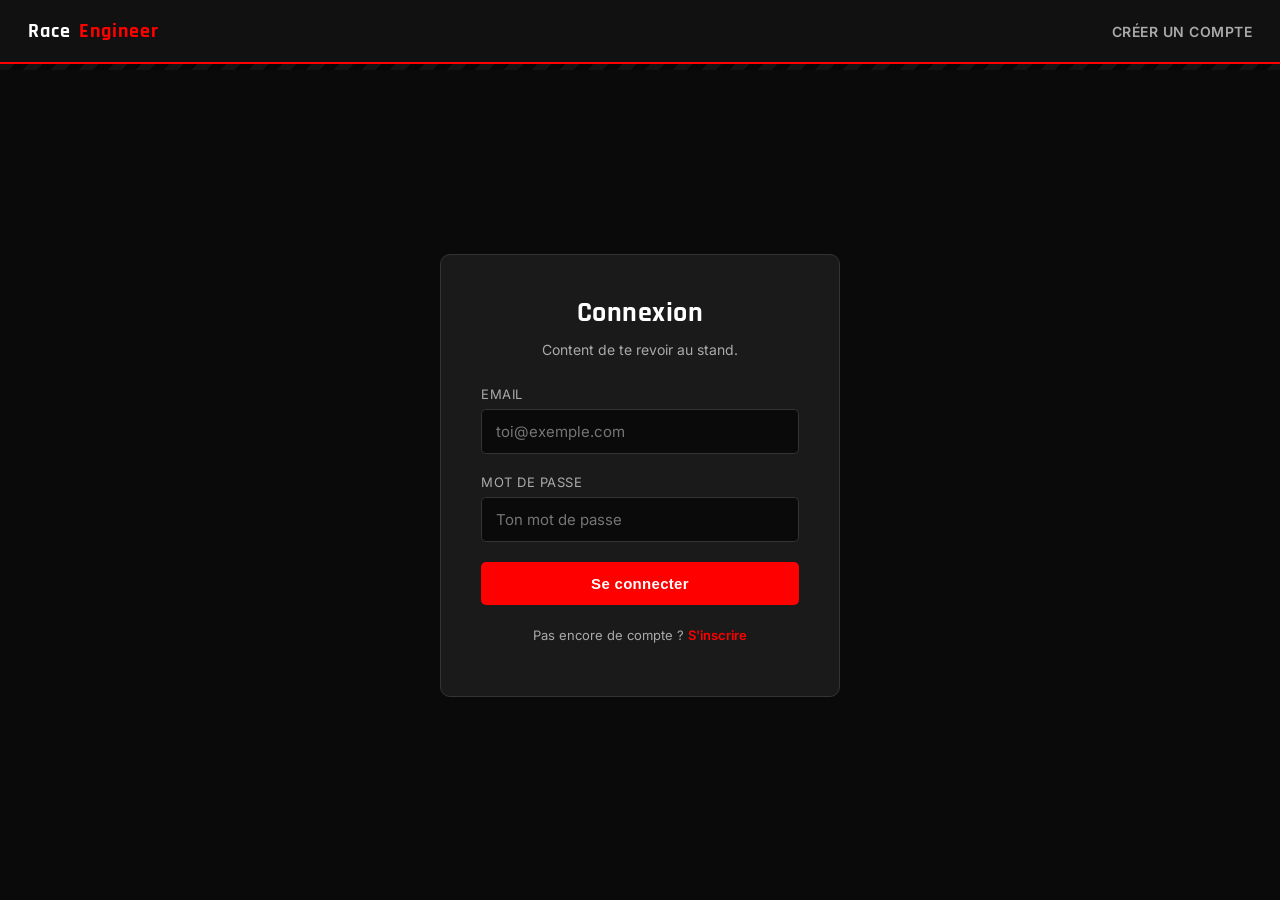
<file: frontend/index.html>
<!DOCTYPE html>
<html lang="fr">
<head>
    <meta charset="UTF-8">
    <meta name="viewport" content="width=device-width, initial-scale=1.0">
    <title>RaceEngineer</title>
    <link rel="preconnect" href="https://fonts.googleapis.com">
    <link href="https://fonts.googleapis.com/css2?family=Rajdhani:wght@600;700&family=Inter:wght@400;500;600&family=JetBrains+Mono:wght@400;500&display=swap" rel="stylesheet">
    <link rel="stylesheet" href="css/style.css">
    <meta name="google-site-verification" content="6eDz71d77Na7YsT5LSt7wMVb1kL-Yw7UBDhM2uQdiDA" />
</head>
<body>
    <div class="ecran-chargement">
        <p class="nav-marque">Race<span class="point">Engineer</span></p>
    </div>

    <script src="js/api.js"></script>
    <script>
        // index.html est une simple porte d'entrée : elle ne s'affiche
        // jamais vraiment, elle redirige immédiatement selon l'état de
        // connexion — connecté -> chat direct, sinon -> connexion.
        // (Un vrai site vitrine séparé pourra remplacer ceci plus tard.)
        if (isLoggedIn()) {
            window.location.replace("chat.html");
        } else {
            window.location.replace("login.html");
        }
    </script>
</body>
</html>
</file>
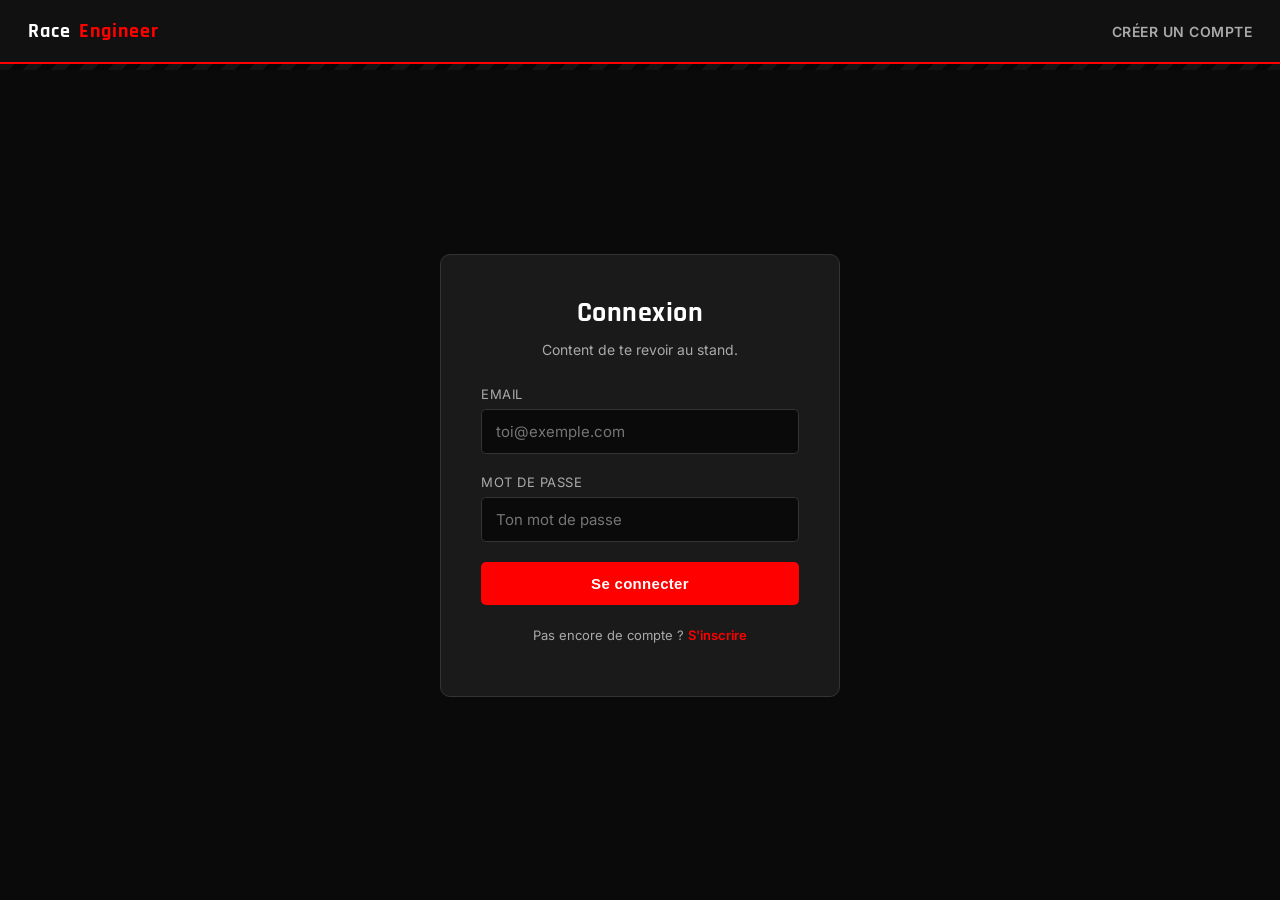
<file: frontend/chat.html>
<!DOCTYPE html>
<html lang="fr">
<head>
    <meta charset="UTF-8">
    <meta name="viewport" content="width=device-width, initial-scale=1.0">
    <title>RaceEngineer</title>
    <link rel="preconnect" href="https://fonts.googleapis.com">
    <link href="https://fonts.googleapis.com/css2?family=Rajdhani:wght@600;700&family=Inter:wght@400;500;600&family=JetBrains+Mono:wght@400;500&display=swap" rel="stylesheet">
    <link rel="stylesheet" href="css/style.css">
</head>
<body>
    <nav>
        <span class="nav-marque">Race<span class="point">Engineer</span></span>
        <div class="nav-liens">
            <button class="bouton fantome bouton-petit" id="bouton-nouveau-chat" type="button">+ Nouveau chat</button>
            <button class="bouton fantome bouton-petit" id="bouton-deconnexion" type="button">Déconnexion</button>
        </div>
    </nav>

    <div class="page-chat">
        <div class="chat-journal" id="journal"></div>

        <div class="chat-saisie">
            <form id="form-saisie">
                <input type="text" id="saisie-message" placeholder="Pose ta question sport auto..." autocomplete="off" autofocus>
                <button class="bouton" type="submit">Envoyer</button>
            </form>
            <p class="indicateur-frappe" id="indicateur-frappe"></p>

            <div class="suggestions" id="suggestions">
                <button class="chip" data-exemple="Quelles licences et quel budget pour débuter en karting ?">🏁 Débuter en karting</button>
                <button class="chip" data-exemple="Ma voiture sous-vire en entrée de virage, comment régler ça ?">🔧 Diagnostic setup</button>
                <button class="chip" data-exemple="Comment aborder Spa-Francorchamps ?">📍 Un circuit</button>
                <button class="chip" data-exemple="C'est quoi un drapeau bleu ?">🚦 Règles de course</button>
                <button class="chip" data-exemple="Comment gérer la pression avant une course ?">💪 Préparation pilote</button>
                <button class="chip" data-exemple="Comment lire le delta time ?">📊 Télémétrie</button>
            </div>
        </div>
    </div>

    <script src="js/api.js"></script>
    <script>
        document.getElementById("bouton-deconnexion").addEventListener("click", logout);
    </script>
    <script src="js/chat.js"></script>
</body>
</html>
</file>
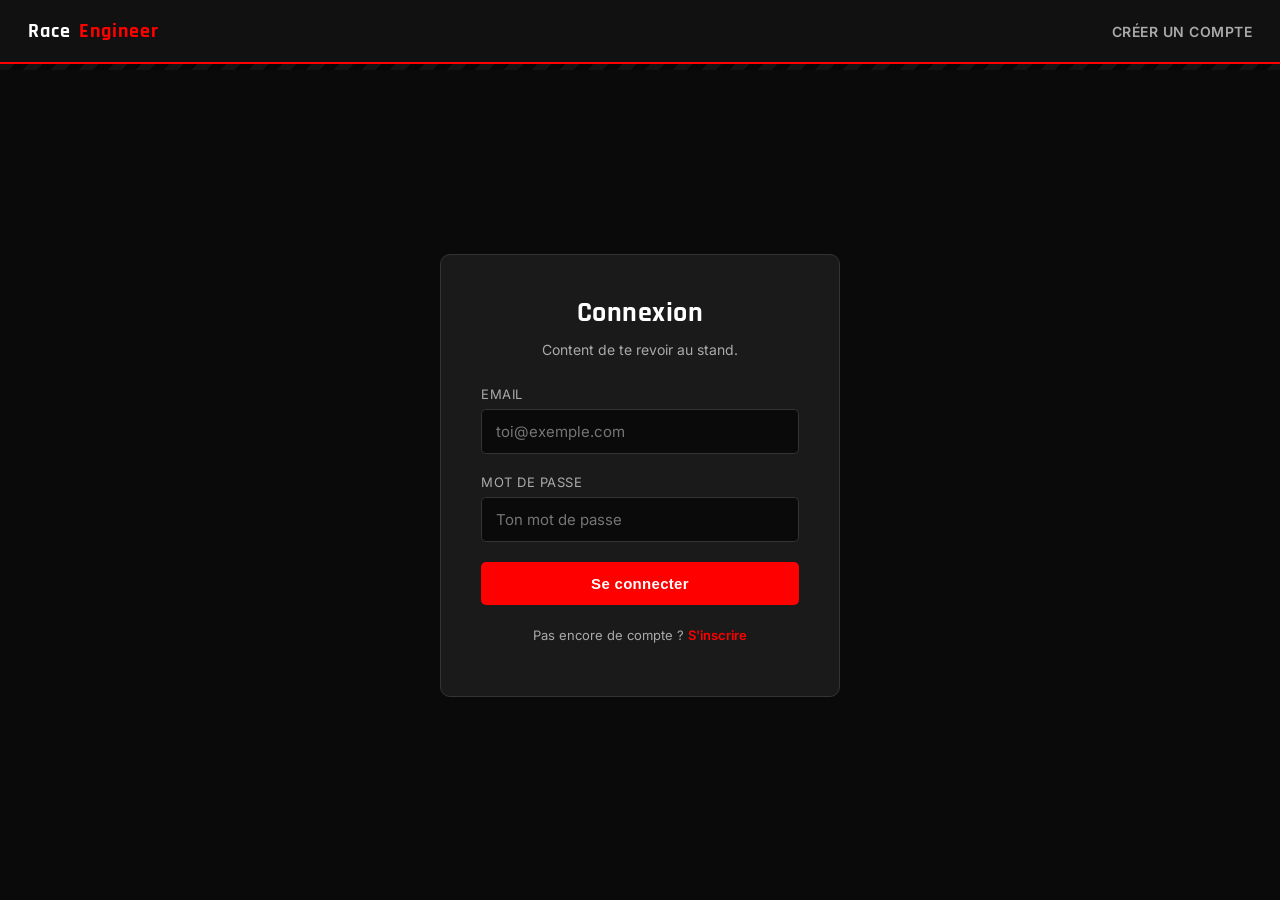
<file: frontend/login.html>
<!DOCTYPE html>
<html lang="fr">
<head>
    <meta charset="UTF-8">
    <meta name="viewport" content="width=device-width, initial-scale=1.0">
    <title>Connexion — RaceEngineer</title>
    <link rel="preconnect" href="https://fonts.googleapis.com">
    <link href="https://fonts.googleapis.com/css2?family=Rajdhani:wght@600;700&family=Inter:wght@400;500;600&family=JetBrains+Mono:wght@400;500&display=swap" rel="stylesheet">
    <link rel="stylesheet" href="css/style.css">
</head>
<body>
    <nav>
        <a class="nav-marque" href="index.html">Race<span class="point">Engineer</span></a>
        <div class="nav-liens">
            <a class="nav-lien" href="register.html">Créer un compte</a>
        </div>
    </nav>
    <div class="bande-damier"></div>

    <div class="page-centree">
        <div class="carte-formulaire">
            <h1>Connexion</h1>
            <p class="sous-titre">Content de te revoir au stand.</p>

            <div class="message-erreur" id="erreur"></div>

            <form id="form-connexion">
                <div class="champ">
                    <label for="email">Email</label>
                    <input type="email" id="email" name="email" required autocomplete="email" placeholder="toi@exemple.com">
                </div>
                <div class="champ">
                    <label for="password">Mot de passe</label>
                    <input type="password" id="password" name="password" required autocomplete="current-password" placeholder="Ton mot de passe">
                </div>
                <button class="bouton" type="submit" id="bouton-submit" style="width: 100%;">Se connecter</button>
            </form>

            <p class="lien-secondaire">Pas encore de compte ? <a href="register.html" id="lien-inscription">S'inscrire</a></p>
        </div>
    </div>

    <script src="js/api.js"></script>
    <script>
        // Propage le paramètre "redirect" vers le lien d'inscription,
        // pour ne pas perdre la destination si l'utilisateur bascule
        // vers "créer un compte" avant de revenir se connecter.
        (function () {
            const params = new URLSearchParams(window.location.search);
            const redirect = params.get("redirect");
            if (redirect) {
                document.getElementById("lien-inscription").href =
                    `register.html?redirect=${encodeURIComponent(redirect)}`;
            }
        })();
    </script>
    <script>
        const form = document.getElementById("form-connexion");
        const erreurBox = document.getElementById("erreur");
        const boutonSubmit = document.getElementById("bouton-submit");

        function destinationApresConnexion() {
            const params = new URLSearchParams(window.location.search);
            const redirect = params.get("redirect");
            return redirect ? redirect : "chat.html";
        }

        if (isLoggedIn()) {
            window.location.href = destinationApresConnexion();
        }

        function afficherErreur(texte) {
            erreurBox.textContent = texte;
            erreurBox.classList.add("visible");
        }

        function cacherErreur() {
            erreurBox.classList.remove("visible");
        }

        form.addEventListener("submit", async (event) => {
            event.preventDefault();
            cacherErreur();

            const email = document.getElementById("email").value.trim();
            const password = document.getElementById("password").value;

            boutonSubmit.disabled = true;
            boutonSubmit.textContent = "Connexion en cours...";

            try {
                await apiLogin(email, password);
                window.location.href = destinationApresConnexion();
            } catch (err) {
                afficherErreur(err.message);
                boutonSubmit.disabled = false;
                boutonSubmit.textContent = "Se connecter";
            }
        });
    </script>
</body>
</html>
</file>
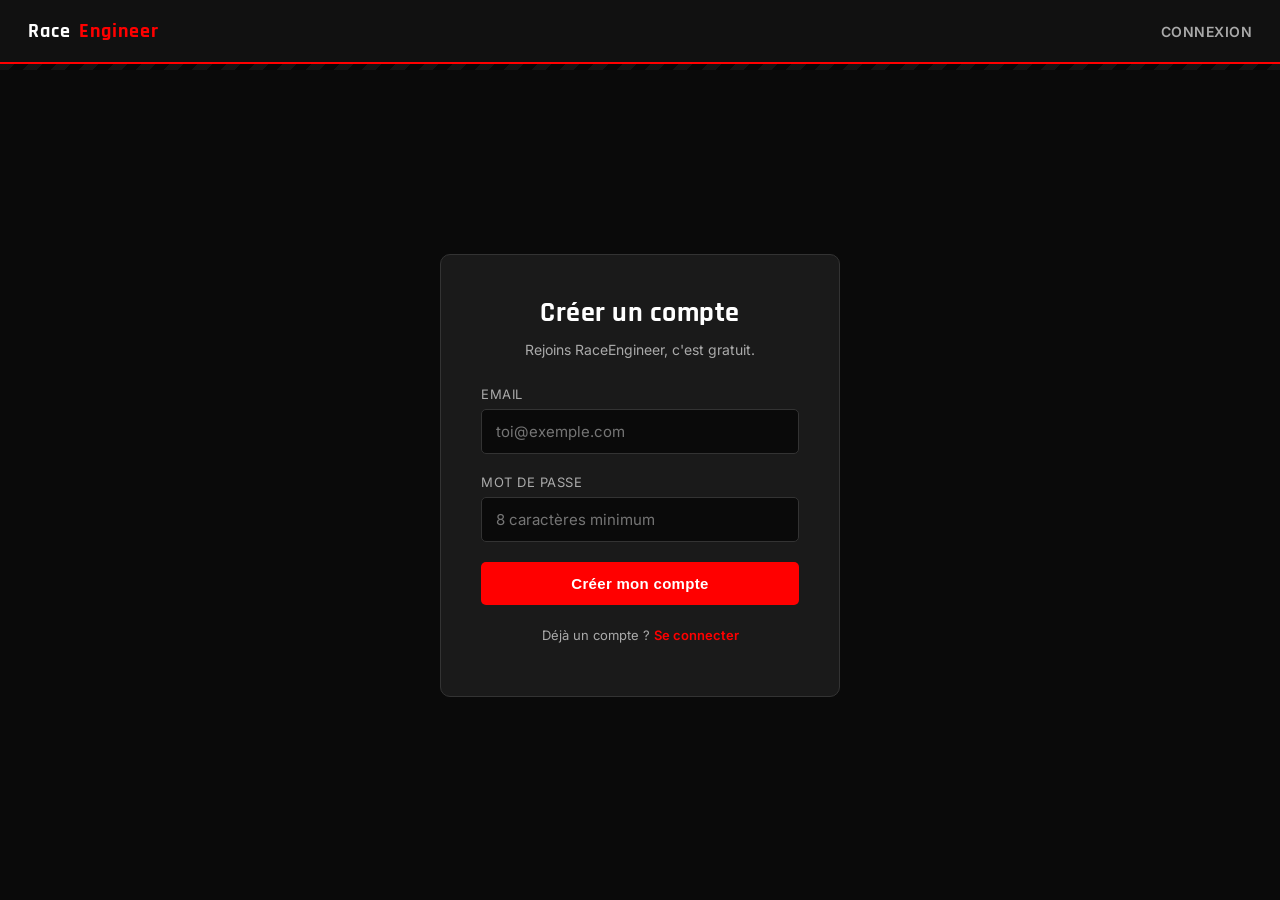
<file: frontend/register.html>
<!DOCTYPE html>
<html lang="fr">
<head>
    <meta charset="UTF-8">
    <meta name="viewport" content="width=device-width, initial-scale=1.0">
    <title>Créer un compte — RaceEngineer</title>
    <link rel="preconnect" href="https://fonts.googleapis.com">
    <link href="https://fonts.googleapis.com/css2?family=Rajdhani:wght@600;700&family=Inter:wght@400;500;600&family=JetBrains+Mono:wght@400;500&display=swap" rel="stylesheet">
    <link rel="stylesheet" href="css/style.css">
</head>
<body>
    <nav>
        <a class="nav-marque" href="index.html">Race<span class="point">Engineer</span></a>
        <div class="nav-liens">
            <a class="nav-lien" href="login.html">Connexion</a>
        </div>
    </nav>
    <div class="bande-damier"></div>

    <div class="page-centree">
        <div class="carte-formulaire">
            <h1>Créer un compte</h1>
            <p class="sous-titre">Rejoins RaceEngineer, c'est gratuit.</p>

            <div class="message-erreur" id="erreur"></div>

            <form id="form-inscription">
                <div class="champ">
                    <label for="email">Email</label>
                    <input type="email" id="email" name="email" required autocomplete="email" placeholder="toi@exemple.com">
                </div>
                <div class="champ">
                    <label for="password">Mot de passe</label>
                    <input type="password" id="password" name="password" required minlength="8" autocomplete="new-password" placeholder="8 caractères minimum">
                </div>
                <button class="bouton" type="submit" id="bouton-submit" style="width: 100%;">Créer mon compte</button>
            </form>

            <p class="lien-secondaire">Déjà un compte ? <a href="login.html" id="lien-connexion">Se connecter</a></p>
        </div>
    </div>

    <script src="js/api.js"></script>
    <script>
        (function () {
            const params = new URLSearchParams(window.location.search);
            const redirect = params.get("redirect");
            if (redirect) {
                document.getElementById("lien-connexion").href =
                    `login.html?redirect=${encodeURIComponent(redirect)}`;
            }
        })();
    </script>
    <script>
        const form = document.getElementById("form-inscription");
        const erreurBox = document.getElementById("erreur");
        const boutonSubmit = document.getElementById("bouton-submit");

        function destinationApresConnexion() {
            const params = new URLSearchParams(window.location.search);
            const redirect = params.get("redirect");
            return redirect ? redirect : "chat.html";
        }

        // Si déjà connecté, inutile de repasser par l'inscription
        if (isLoggedIn()) {
            window.location.href = destinationApresConnexion();
        }

        function afficherErreur(texte) {
            erreurBox.textContent = texte;
            erreurBox.classList.add("visible");
        }

        function cacherErreur() {
            erreurBox.classList.remove("visible");
        }

        form.addEventListener("submit", async (event) => {
            event.preventDefault();
            cacherErreur();

            const email = document.getElementById("email").value.trim();
            const password = document.getElementById("password").value;

            boutonSubmit.disabled = true;
            boutonSubmit.textContent = "Création en cours...";

            try {
                await apiRegister(email, password);
                // Compte créé -> on connecte directement pour éviter une étape en trop
                await apiLogin(email, password);
                window.location.href = destinationApresConnexion();
            } catch (err) {
                afficherErreur(err.message);
                boutonSubmit.disabled = false;
                boutonSubmit.textContent = "Créer mon compte";
            }
        });
    </script>
</body>
</html>
</file>
<file: frontend/css/style.css>
/* =========================================
                VARIABLES
   Identité visuelle RaceEngineer :
   fond noir, accent rouge, cartes — dans la
   continuité du site personnel d'origine.
========================================= */

:root {
    --rouge: #ff0000;
    --rouge-hover: #c1121f;
    --fond: #0a0a0a;
    --texte: #ffffff;
    --gris: #aaaaaa;
    --gris-fonce: #666666;
    --carte: #1a1a1a;
    --carte-claire: #222222;
    --bordure: #333333;
    --vert-ok: #2ecc71;

    --police-display: 'Rajdhani', Arial, sans-serif;
    --police-corps: 'Inter', Arial, sans-serif;
    --police-mono: 'JetBrains Mono', 'Courier New', monospace;
}

* {
    box-sizing: border-box;
}

body {
    background-color: var(--fond);
    color: var(--texte);
    font-family: var(--police-corps);
    margin: 0;
    padding: 0;
    min-height: 100vh;
}

a {
    color: inherit;
}

/* Écran de transition très bref, le temps qu'index.html redirige */
.ecran-chargement {
    height: 100vh;
    display: flex;
    align-items: center;
    justify-content: center;
}

.ecran-chargement .nav-marque {
    font-family: var(--police-display);
    font-size: 28px;
    font-weight: 700;
    opacity: 0.6;
}

/* =========================================
              BARRE DE NAVIGATION
========================================= */

nav {
    background-color: #111111;
    padding: 18px 28px;
    border-bottom: 2px solid var(--rouge);
    display: flex;
    align-items: center;
    justify-content: space-between;
    flex-wrap: wrap;
    gap: 12px;
}

.nav-marque {
    font-family: var(--police-display);
    font-weight: 700;
    font-size: 20px;
    letter-spacing: 1px;
    text-decoration: none;
    color: var(--texte);
    display: flex;
    align-items: center;
    gap: 8px;
}

.nav-marque .point {
    color: var(--rouge);
}

nav .nav-liens {
    display: flex;
    gap: 26px;
    flex-wrap: wrap;
}

nav a.nav-lien {
    text-decoration: none;
    color: var(--gris);
    font-size: 14px;
    font-weight: 600;
    letter-spacing: 0.5px;
    text-transform: uppercase;
    transition: color 0.25s;
}

nav a.nav-lien:hover,
nav a.nav-lien.actif {
    color: var(--rouge);
}

/* Liseré façon ligne de départ/arrivée, sobre, utilisé une seule fois
   sous la nav — le "signature element" du design. */
.bande-damier {
    height: 6px;
    width: 100%;
    background-image: repeating-linear-gradient(
        135deg,
        var(--carte) 0px,
        var(--carte) 10px,
        #050505 10px,
        #050505 20px
    );
    opacity: 0.6;
}

/* =========================================
               TYPOGRAPHIE
========================================= */

h1, h2, h3 {
    font-family: var(--police-display);
    letter-spacing: 0.5px;
}

h1 {
    font-size: 48px;
    font-weight: 700;
    margin: 0;
}

h1 span {
    color: var(--rouge);
}

h2.eyebrow {
    color: var(--gris);
    font-size: 13px;
    letter-spacing: 4px;
    text-transform: uppercase;
    margin-top: 60px;
    margin-bottom: 24px;
    text-align: center;
    font-weight: 600;
}

.sous-titre {
    color: var(--gris);
    font-size: 17px;
    margin-top: 10px;
}

/* =========================================
                  HERO
========================================= */

.hero {
    padding: 90px 20px 60px;
    text-align: center;
    animation: fadeIn 0.8s ease;
}

.hero .bouton {
    margin-top: 30px;
}

/* =========================================
                  BOUTONS
========================================= */

.bouton {
    display: inline-block;
    background-color: var(--rouge);
    color: white;
    text-decoration: none;
    padding: 13px 32px;
    border-radius: 5px;
    font-size: 15px;
    font-weight: 600;
    letter-spacing: 0.3px;
    border: none;
    cursor: pointer;
    transition: background-color 0.25s, transform 0.15s;
}

.bouton:hover {
    background-color: var(--rouge-hover);
}

.bouton:active {
    transform: scale(0.98);
}

.bouton.fantome {
    background-color: transparent;
    border: 1px solid var(--bordure);
    color: var(--texte);
}

.bouton.fantome:hover {
    border-color: var(--rouge);
    background-color: transparent;
}

.bouton:disabled {
    opacity: 0.5;
    cursor: not-allowed;
}

/* =========================================
              GRILLE DE CARTES
========================================= */

.grille-cartes {
    display: flex;
    flex-wrap: wrap;
    justify-content: center;
    gap: 18px;
    padding: 0 20px 60px;
    max-width: 1000px;
    margin: 0 auto;
}

.carte {
    display: block;
    background-color: var(--carte);
    border: 1px solid var(--bordure);
    border-radius: 8px;
    width: 210px;
    padding: 28px 20px;
    text-decoration: none;
    color: var(--texte);
    transition: border-color 0.25s, transform 0.25s;
}

.carte:hover {
    border-color: var(--rouge);
    transform: translateY(-4px);
}

.carte .icone {
    font-size: 30px;
}

.carte h3 {
    font-size: 16px;
    margin: 12px 0 6px;
}

.carte p {
    font-size: 13px;
    color: var(--gris);
    line-height: 1.5;
    margin: 0;
}

/* =========================================
                 FOOTER
========================================= */

footer {
    margin-top: 60px;
    padding: 24px;
    border-top: 1px solid var(--bordure);
    color: var(--gris-fonce);
    font-size: 12px;
    text-align: center;
    font-family: var(--police-mono);
}

/* =========================================
              FORMULAIRES (auth)
========================================= */

.page-centree {
    min-height: calc(100vh - 90px);
    display: flex;
    align-items: center;
    justify-content: center;
    padding: 40px 20px;
}

.carte-formulaire {
    background-color: var(--carte);
    border: 1px solid var(--bordure);
    border-radius: 10px;
    padding: 40px;
    width: 100%;
    max-width: 400px;
}

.carte-formulaire h1 {
    font-size: 28px;
    text-align: center;
}

.carte-formulaire .sous-titre {
    text-align: center;
    font-size: 14px;
    margin-bottom: 28px;
}

.champ {
    margin-bottom: 20px;
}

.champ label {
    display: block;
    color: var(--gris);
    font-size: 13px;
    margin-bottom: 7px;
    text-transform: uppercase;
    letter-spacing: 0.5px;
}

.champ input {
    width: 100%;
    background-color: var(--fond);
    border: 1px solid var(--bordure);
    border-radius: 5px;
    color: var(--texte);
    font-size: 15px;
    font-family: var(--police-corps);
    padding: 12px 14px;
    transition: border-color 0.25s;
}

.champ input:focus {
    border-color: var(--rouge);
    outline: none;
}

.lien-secondaire {
    text-align: center;
    margin-top: 22px;
    font-size: 13px;
    color: var(--gris);
}

.lien-secondaire a {
    color: var(--rouge);
    text-decoration: none;
    font-weight: 600;
}

.lien-secondaire a:hover {
    text-decoration: underline;
}

.message-erreur {
    background-color: rgba(255, 0, 0, 0.1);
    border: 1px solid var(--rouge);
    color: #ff8080;
    font-size: 13px;
    padding: 10px 14px;
    border-radius: 5px;
    margin-bottom: 18px;
    display: none;
}

.message-erreur.visible {
    display: block;
}

/* =========================================
             INTERFACE DE CHAT
   Inspirée d'un log radio stand/pilote :
   chaque message porte une étiquette et un
   horodatage façon télémétrie.
========================================= */

.page-chat {
    display: flex;
    flex-direction: column;
    height: calc(100vh - 90px);
}

.chat-entete {
    padding: 18px 28px;
    border-bottom: 1px solid var(--bordure);
    display: flex;
    justify-content: space-between;
    align-items: center;
    flex-wrap: wrap;
    gap: 10px;
}

.chat-entete .statut {
    font-family: var(--police-mono);
    font-size: 12px;
    color: var(--gris);
    display: flex;
    align-items: center;
    gap: 8px;
}

.chat-entete .point-statut {
    width: 8px;
    height: 8px;
    border-radius: 50%;
    background-color: var(--vert-ok);
    display: inline-block;
}

.chat-journal {
    flex: 1;
    overflow-y: auto;
    padding: 24px;
    max-width: 780px;
    width: 100%;
    margin: 0 auto;
}

.message {
    margin-bottom: 22px;
    max-width: 85%;
    animation: fadeIn 0.3s ease;
}

.message.utilisateur {
    margin-left: auto;
}

.message-etiquette {
    font-family: var(--police-mono);
    font-size: 11px;
    color: var(--gris-fonce);
    text-transform: uppercase;
    letter-spacing: 1px;
    margin-bottom: 6px;
}

.message.utilisateur .message-etiquette {
    text-align: right;
}

.message-contenu {
    background-color: var(--carte);
    border: 1px solid var(--bordure);
    border-left: 3px solid var(--rouge);
    border-radius: 6px;
    padding: 14px 18px;
    font-size: 15px;
    line-height: 1.6;
    white-space: pre-wrap;
}

.message.utilisateur .message-contenu {
    border-left: none;
    border-right: 3px solid var(--rouge);
    background-color: var(--carte-claire);
}

.message.systeme .message-contenu {
    font-family: var(--police-mono);
    font-size: 13px;
    color: var(--gris);
    border-left-color: var(--gris-fonce);
}

.chat-saisie {
    border-top: 1px solid var(--bordure);
    padding: 18px 24px;
}

.chat-saisie form {
    max-width: 780px;
    margin: 0 auto;
    display: flex;
    gap: 12px;
}

.chat-saisie input {
    flex: 1;
    background-color: var(--carte);
    border: 1px solid var(--bordure);
    border-radius: 6px;
    color: var(--texte);
    font-size: 15px;
    font-family: var(--police-corps);
    padding: 14px 18px;
    transition: border-color 0.25s;
}

.chat-saisie input:focus {
    border-color: var(--rouge);
    outline: none;
}

.indicateur-frappe {
    font-family: var(--police-mono);
    font-size: 12px;
    color: var(--gris-fonce);
    padding: 4px 0 0 4px;
}

.bouton.bouton-petit {
    padding: 8px 18px;
    font-size: 13px;
}

.suggestions {
    max-width: 780px;
    margin: 12px auto 0;
    display: flex;
    flex-wrap: wrap;
    gap: 8px;
    justify-content: center;
}

.chip {
    background-color: var(--carte);
    border: 1px solid var(--bordure);
    color: var(--gris);
    font-family: var(--police-corps);
    font-size: 13px;
    padding: 8px 16px;
    border-radius: 20px;
    cursor: pointer;
    transition: border-color 0.25s, color 0.25s;
    white-space: nowrap;
}

.chip:hover {
    border-color: var(--rouge);
    color: var(--texte);
}

.suggestions.cachee {
    display: none;
}

/* =========================================
                ANIMATIONS
========================================= */

@keyframes fadeIn {
    from {
        opacity: 0;
        transform: translateY(12px);
    }
    to {
        opacity: 1;
        transform: translateY(0);
    }
}

@media (prefers-reduced-motion: reduce) {
    * {
        animation: none !important;
        transition: none !important;
    }
}

/* =========================================
                RESPONSIVE
========================================= */

@media (max-width: 640px) {
    h1 { font-size: 36px; }
    nav { padding: 14px 18px; }
    .chat-journal { padding: 16px; }
    .message { max-width: 95%; }
}
</file>
